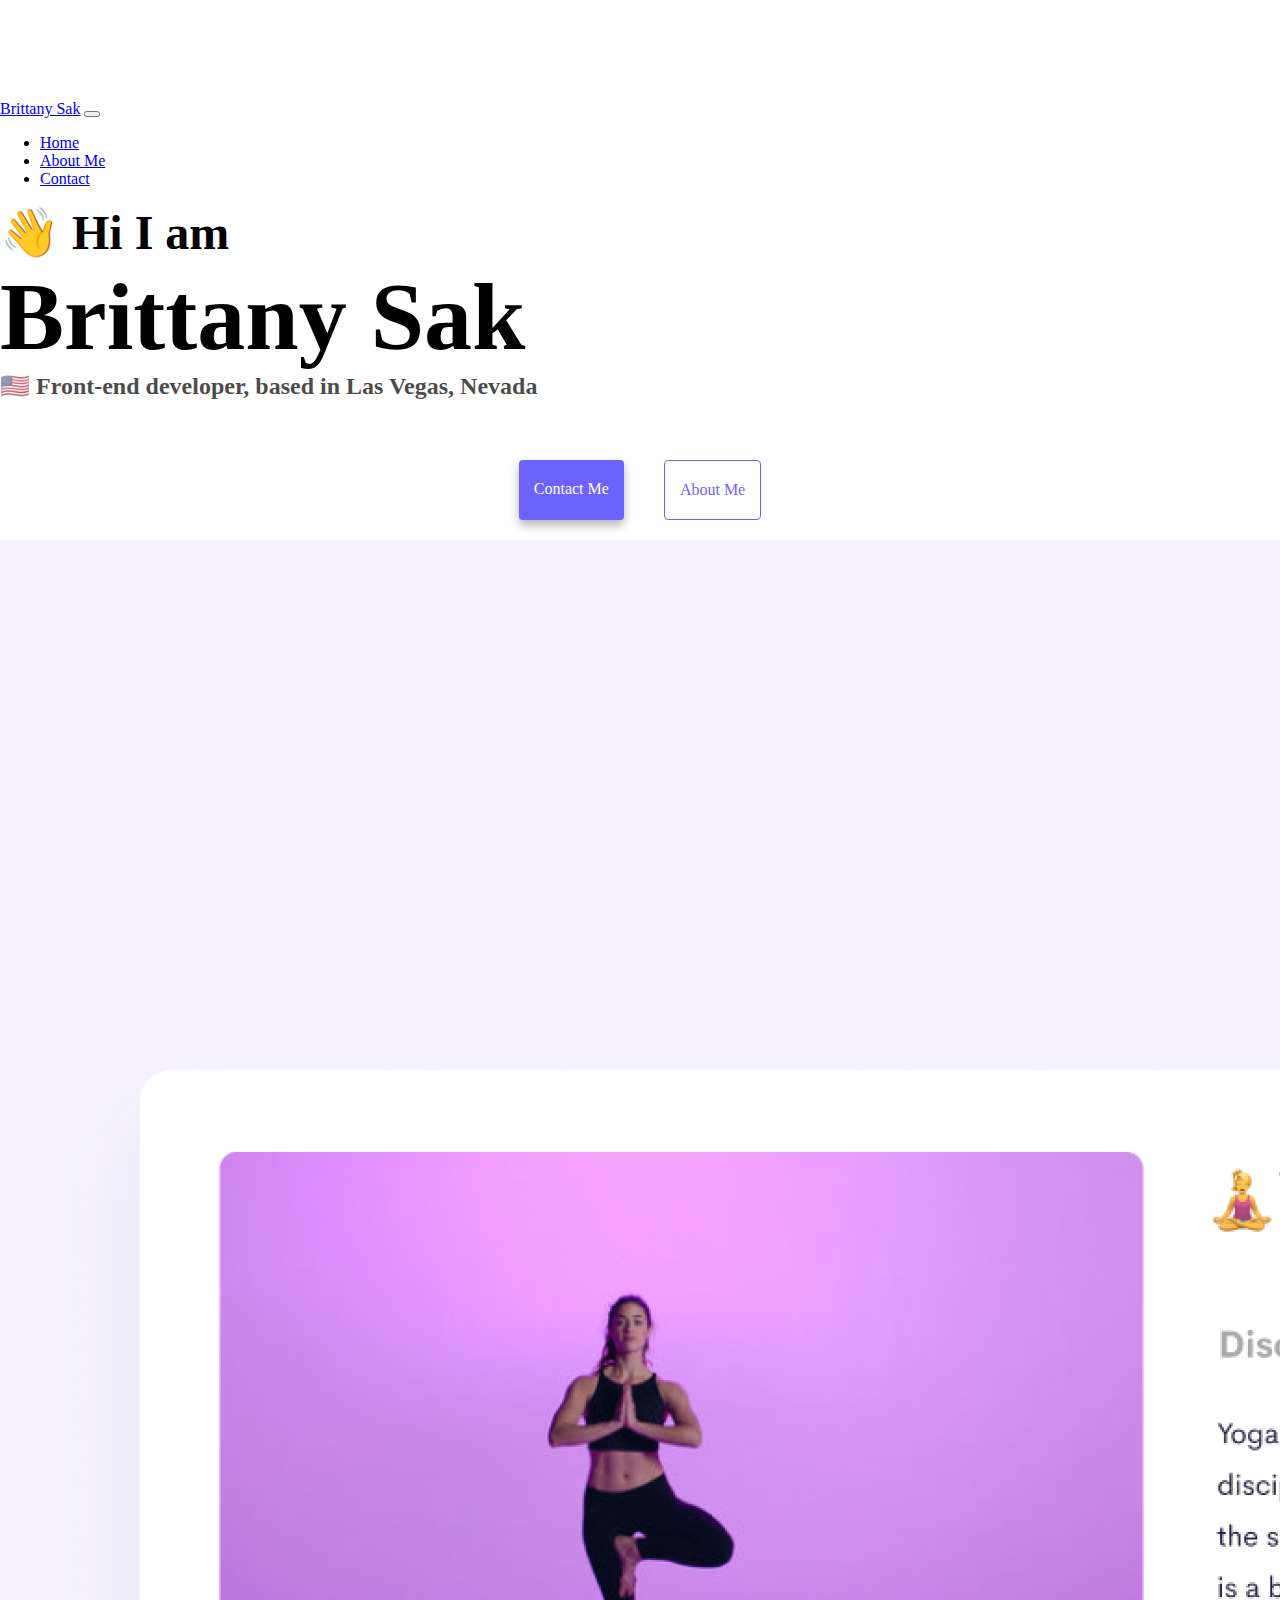
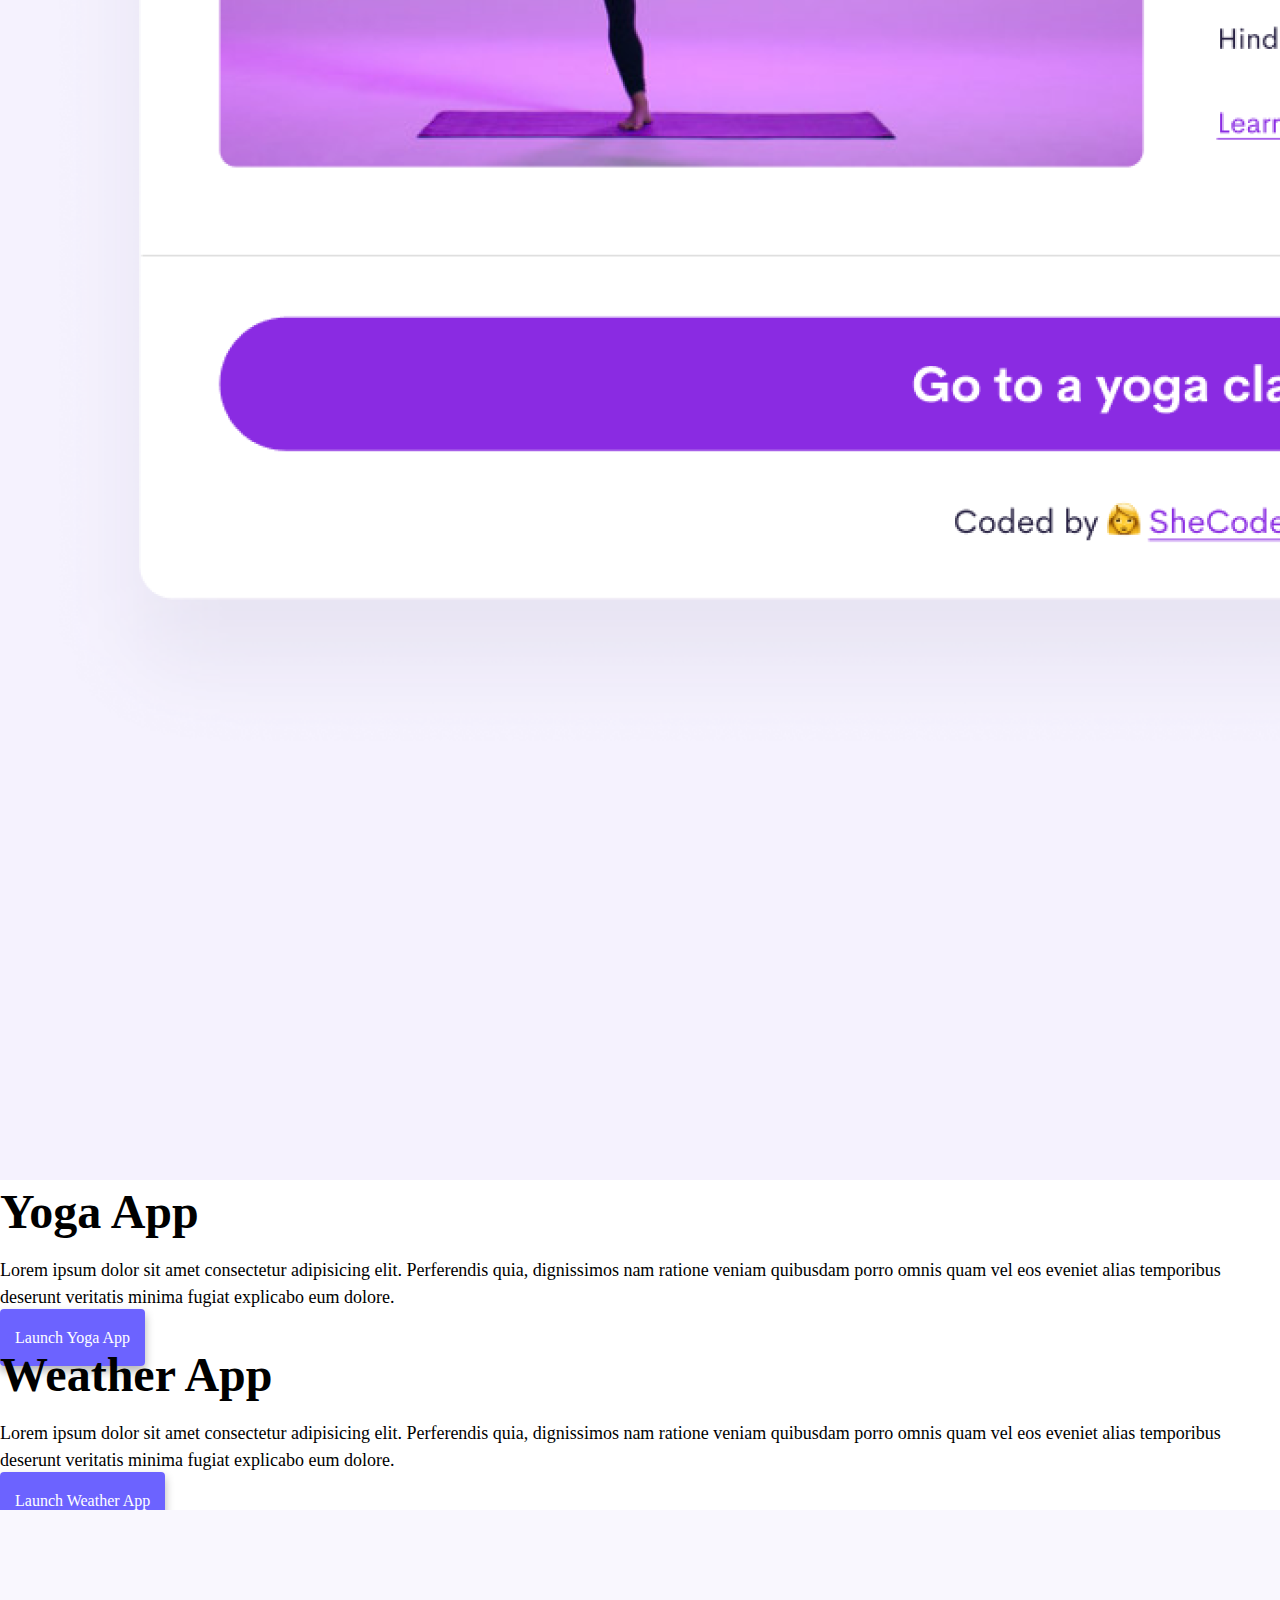
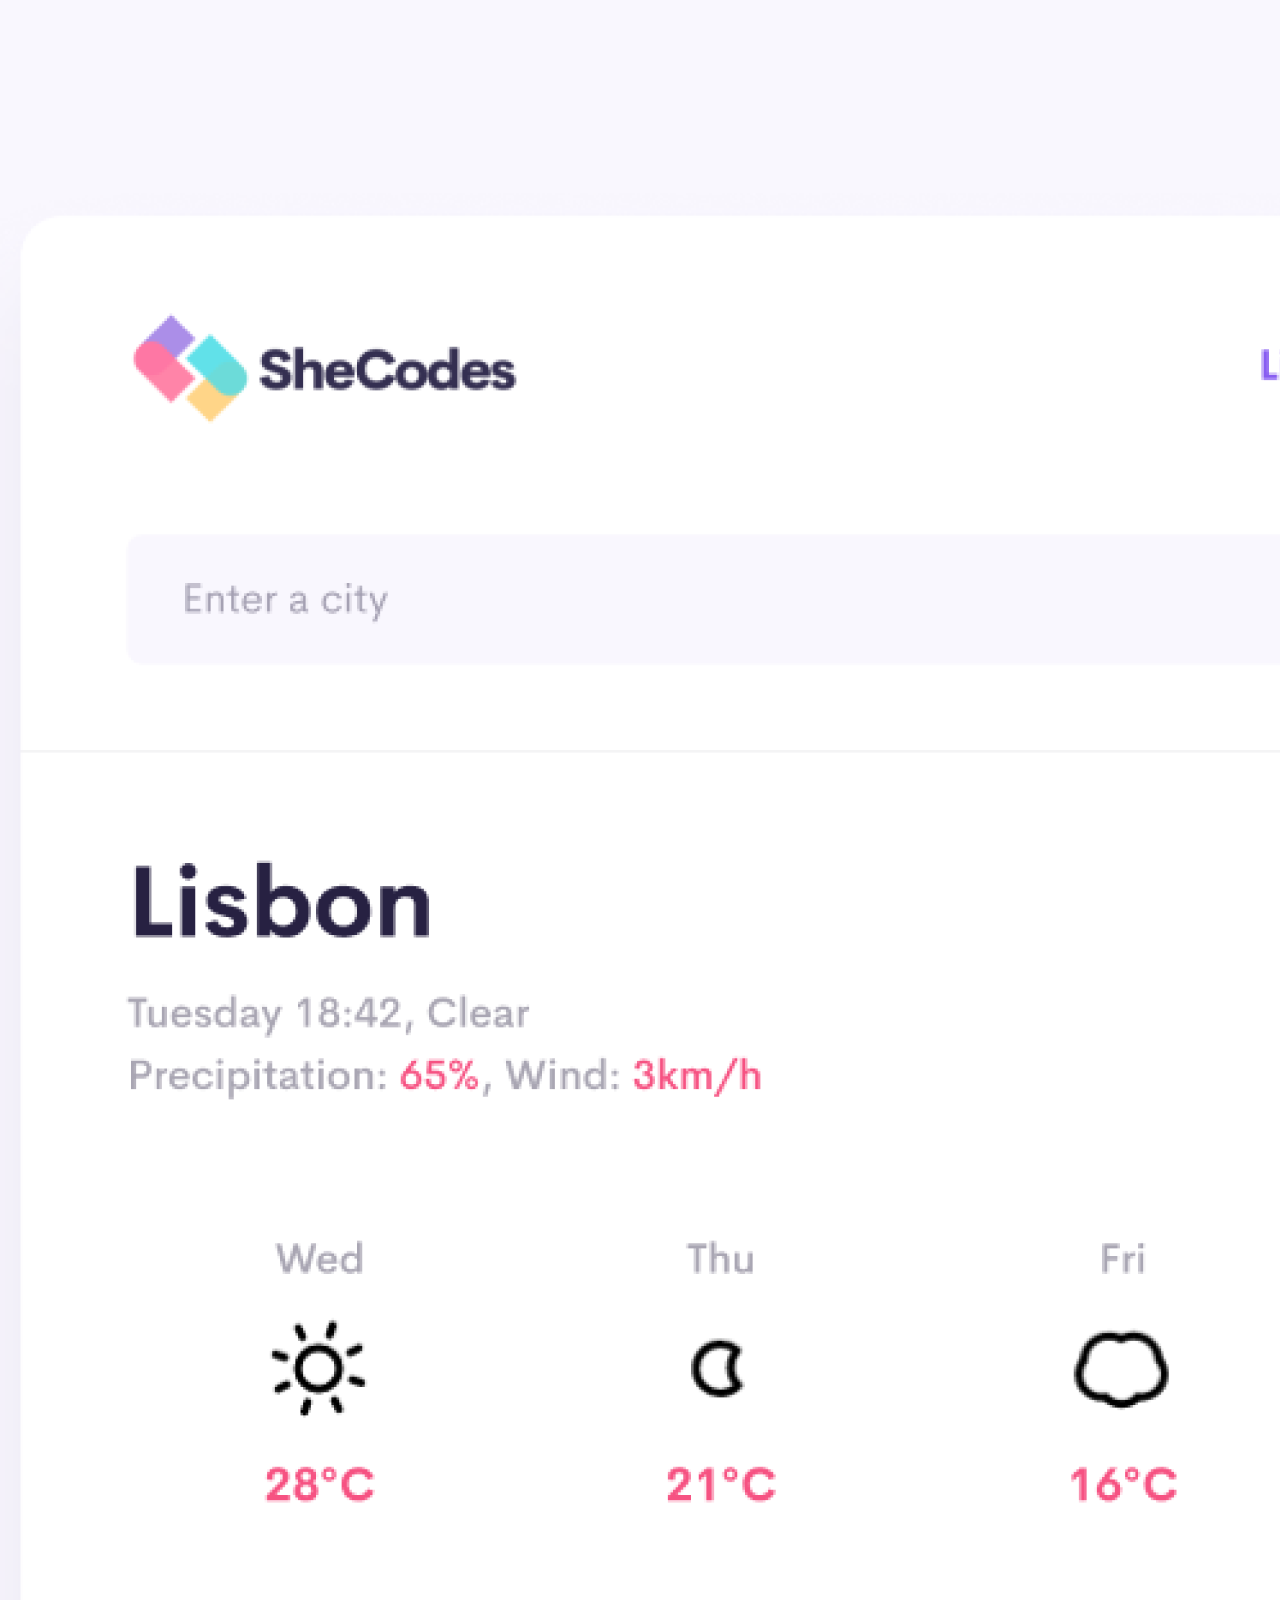
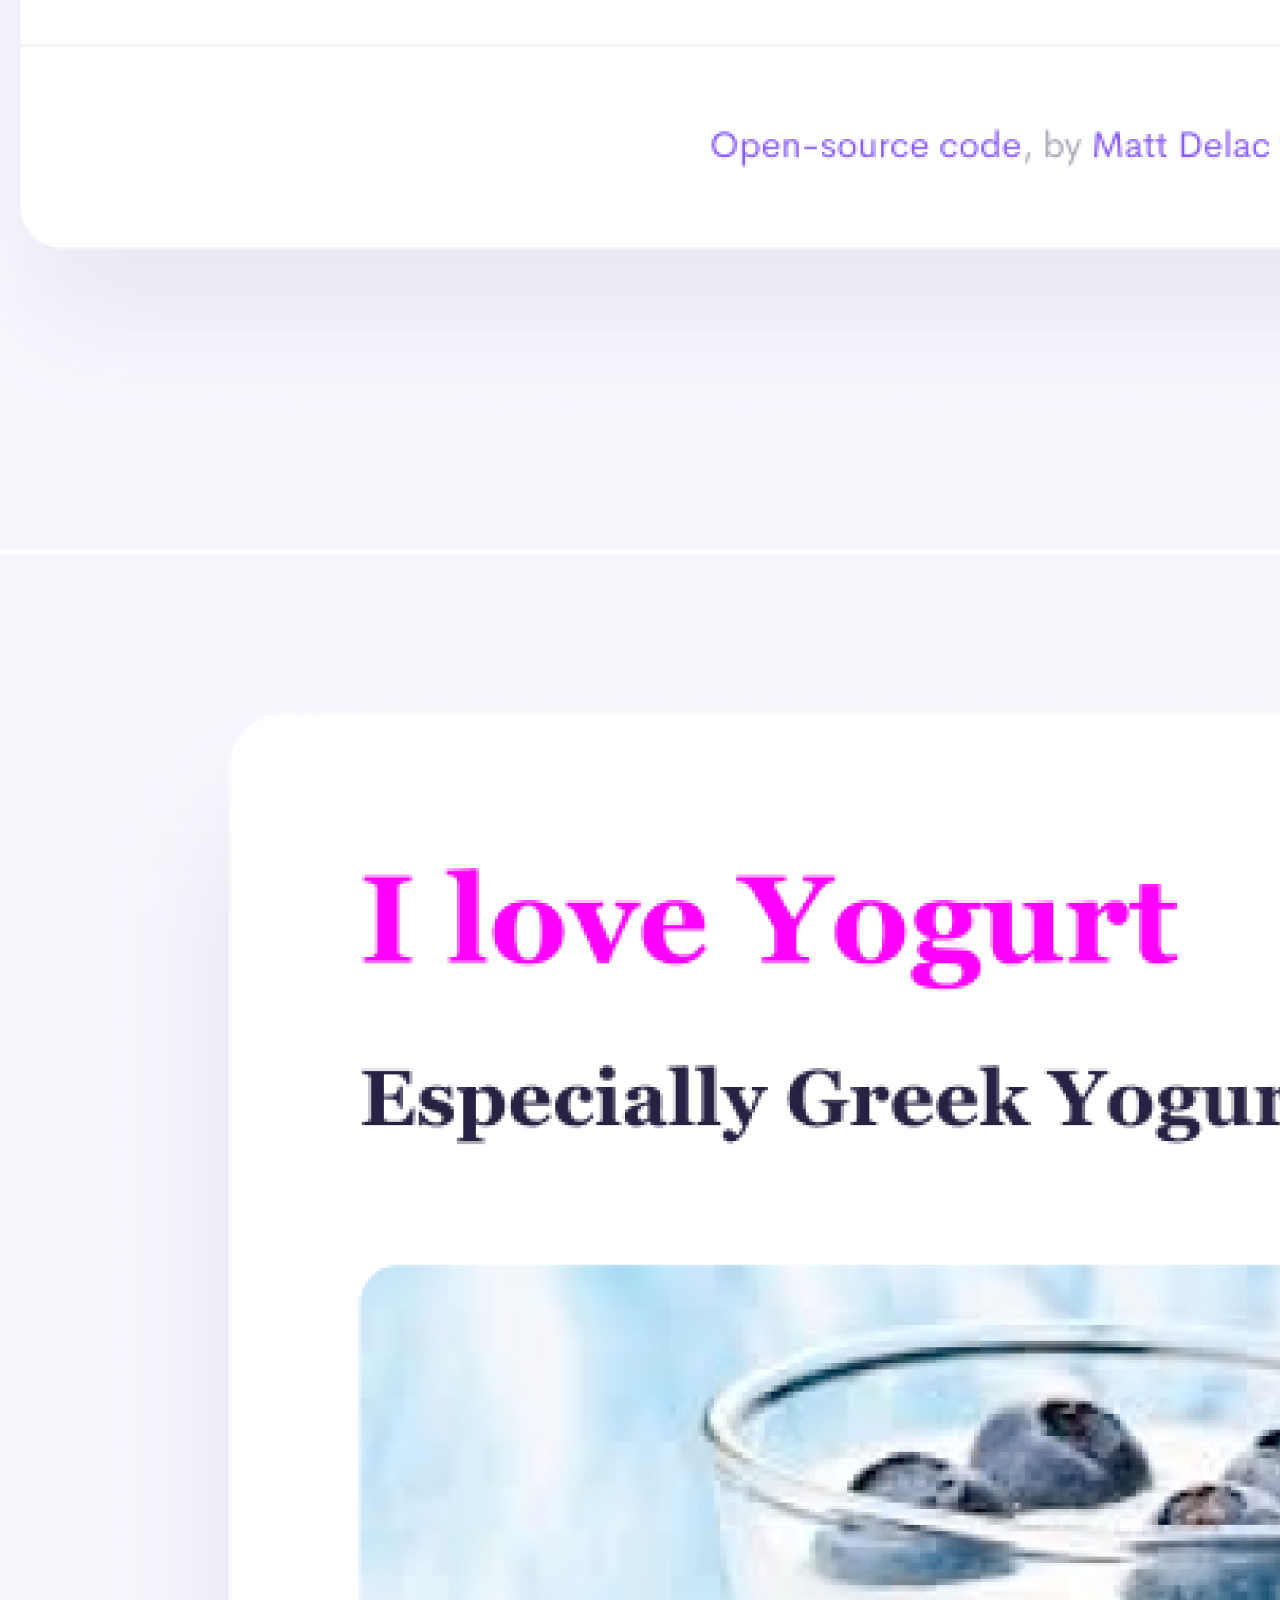
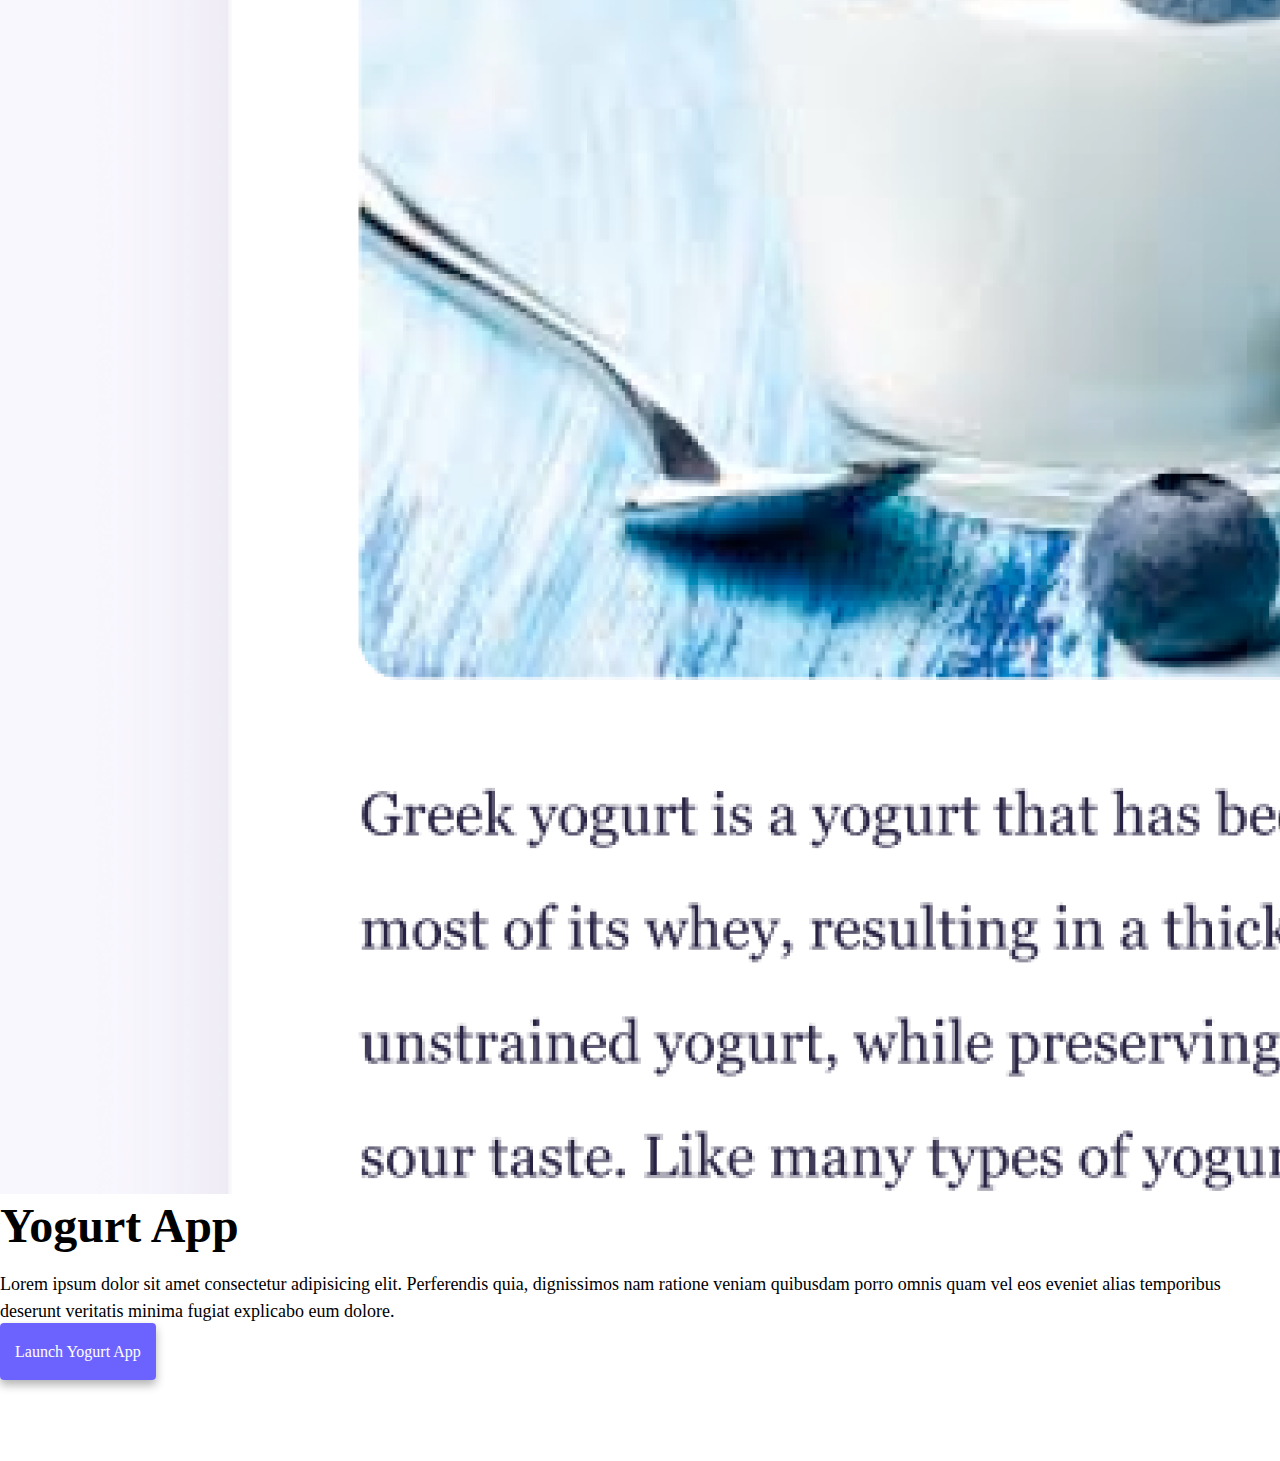
<file: index.html>
<!DOCTYPE html>
<html lang="en">
  <head>
    <meta charset="UTF-8" />
    <meta
      name="description"
      content="Brittany Sak, front-end developer trained in HTML, CSS, JavaScript, VS Code Editor, API, GitHub, Bootstrap, Hosting, SEO, React, and Responsive Development."
    />
    <meta http-equiv="X-UA-Compatible" content="IE=edge" />
    <meta name="viewport" content="width=device-width, initial-scale=1.0" />
    <link
      href="https://cdn.jsdelivr.net/npm/bootstrap@5.0.1/dist/css/bootstrap.min.css"
      rel="stylesheet"
      integrity="sha384-+0n0xVW2eSR5OomGNYDnhzAbDsOXxcvSN1TPprVMTNDbiYZCxYbOOl7+AMvyTG2x"
      crossorigin="anonymous"
    />
    <script
      src="https://cdn.jsdelivr.net/npm/bootstrap@5.0.1/dist/js/bootstrap.bundle.min.js"
      integrity="sha384-gtEjrD/SeCtmISkJkNUaaKMoLD0//ElJ19smozuHV6z3Iehds+3Ulb9Bn9Plx0x4"
      crossorigin="anonymous"
    ></script>
    <title>Front-End Developer from Las Vegas - Brittany Sak</title>
    <link rel="stylesheet" href="src/style.css" />
  </head>
  <body>
    <nav class="navbar navbar-expand-lg navbar-light bg-light fixed-top mb-5">
      <div class="container-fluid">
        <a class="navbar-brand" href="index.html" title="Brittany Sak"
          >Brittany Sak</a
        >
        <button
          class="navbar-toggler"
          type="button"
          data-bs-toggle="collapse"
          data-bs-target="#navbarNav"
          aria-controls="navbarNav"
          aria-expanded="false"
          aria-label="Toggle navigation"
        >
          <span class="navbar-toggler-icon"></span>
        </button>
        <div class="collapse navbar-collapse" id="navbarNav">
          <ul class="navbar-nav">
            <li class="nav-item">
              <a
                class="nav-link active"
                aria-current="page"
                href="index.html"
                title="Home"
                >Home</a
              >
            </li>
            <li class="nav-item">
              <a class="nav-link" href="about.html" title="About Brittany Sak"
                >About Me</a
              >
            </li>
            <li class="nav-item">
              <a
                class="nav-link"
                href="about.html#contact"
                title="Contact Brittany Sak"
                >Contact</a
              >
            </li>
          </ul>
        </div>
      </div>
    </nav>
    <h2 class="text-center">👋 Hi I am</h2>
    <h1 class="text-center">Brittany Sak</h1>
    <h3 class="text-center">
      🇺🇸 Front-end developer, based in Las Vegas, Nevada
    </h3>
    <div class="navigation-links mb-5">
      <a href="about.html#contact" class="primary-link" title="Contact Me"
        >Contact Me</a
      >
      <a href="about.html" class="secondary-link" title="About Me">About Me</a>
    </div>
    <div class="container">
      <div class="row mt-5">
        <div class="col-sm-6">
          <img
            src="src/images/yoga.png"
            alt="Yoga Project"
            class="img-fluid rounded d-none d-sm-block"
          />
        </div>
        <div class="col-sm-6">
          <h2 class="mb-3">Yoga App</h2>
          <p>
            Lorem ipsum dolor sit amet consectetur adipisicing elit. Perferendis
            quia, dignissimos nam ratione veniam quibusdam porro omnis quam vel
            eos eveniet alias temporibus deserunt veritatis minima fugiat
            explicabo eum dolore.
          </p>
          <div class="mt-5">
            <a href="#" class="primary-link" title="Yoga App"
              >Launch Yoga App</a
            >
          </div>
        </div>
      </div>
      <div class="row mt-5">
        <div class="col-sm-6">
          <h2 class="mb-3">Weather App</h2>
          <p>
            Lorem ipsum dolor sit amet consectetur adipisicing elit. Perferendis
            quia, dignissimos nam ratione veniam quibusdam porro omnis quam vel
            eos eveniet alias temporibus deserunt veritatis minima fugiat
            explicabo eum dolore.
          </p>
          <div class="mt-5">
            <a href="#" class="primary-link" title="Weather App"
              >Launch Weather App</a
            >
          </div>
        </div>
        <div class="col-sm-6">
          <img
            src="src/images/weather.png"
            alt="Weather Forecast Project"
            class="img-fluid rounded d-none d-sm-block"
          />
        </div>
      </div>
      <div class="row mt-5">
        <div class="col-sm-6">
          <img
            src="src/images/yogurt.png"
            alt="Yogurt Project"
            class="img-fluid rounded d-none d-sm-block"
          />
        </div>
        <div class="col-sm-6">
          <h2 class="mb-3">Yogurt App</h2>
          <p>
            Lorem ipsum dolor sit amet consectetur adipisicing elit. Perferendis
            quia, dignissimos nam ratione veniam quibusdam porro omnis quam vel
            eos eveniet alias temporibus deserunt veritatis minima fugiat
            explicabo eum dolore.
          </p>
          <div class="mt-5">
            <a href="#" class="primary-link" title="Yogurt App"
              >Launch Yogurt App</a
            >
          </div>
        </div>
      </div>
    </div>
  </body>
</html>
</file>
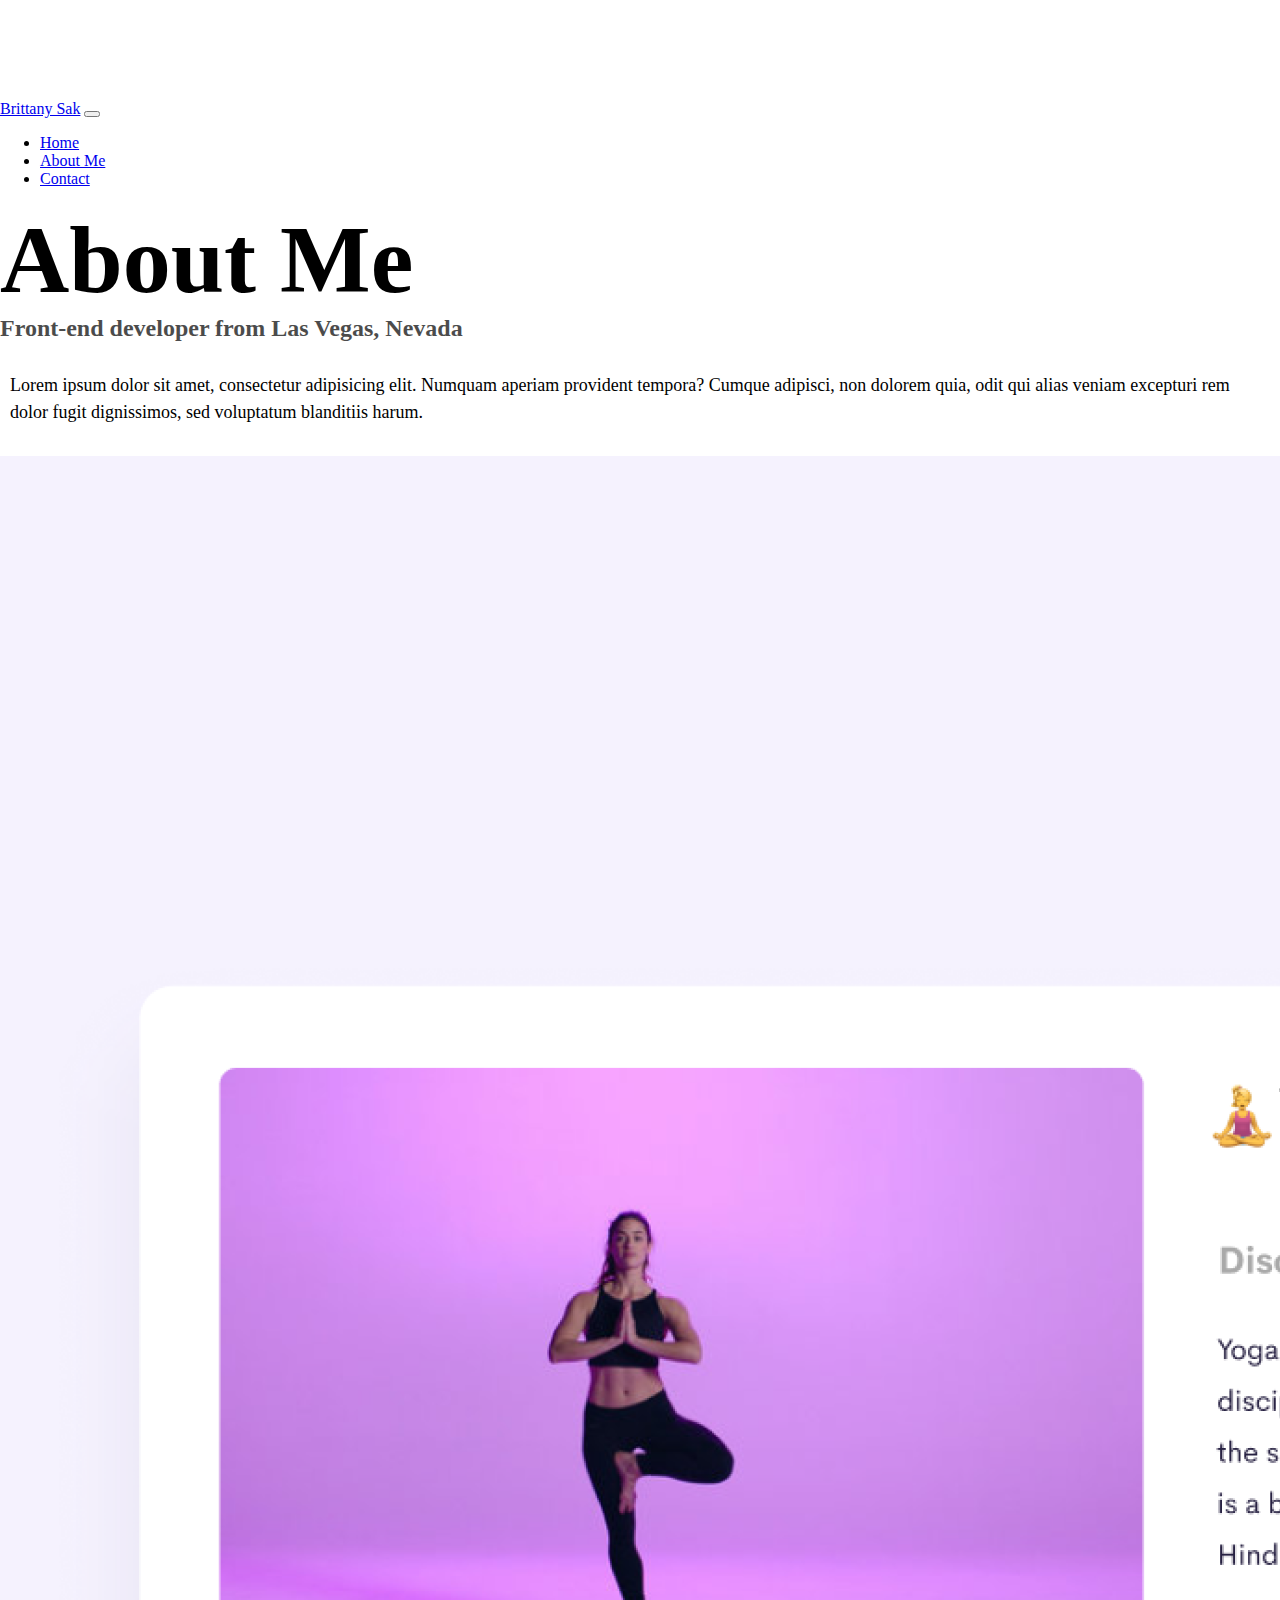
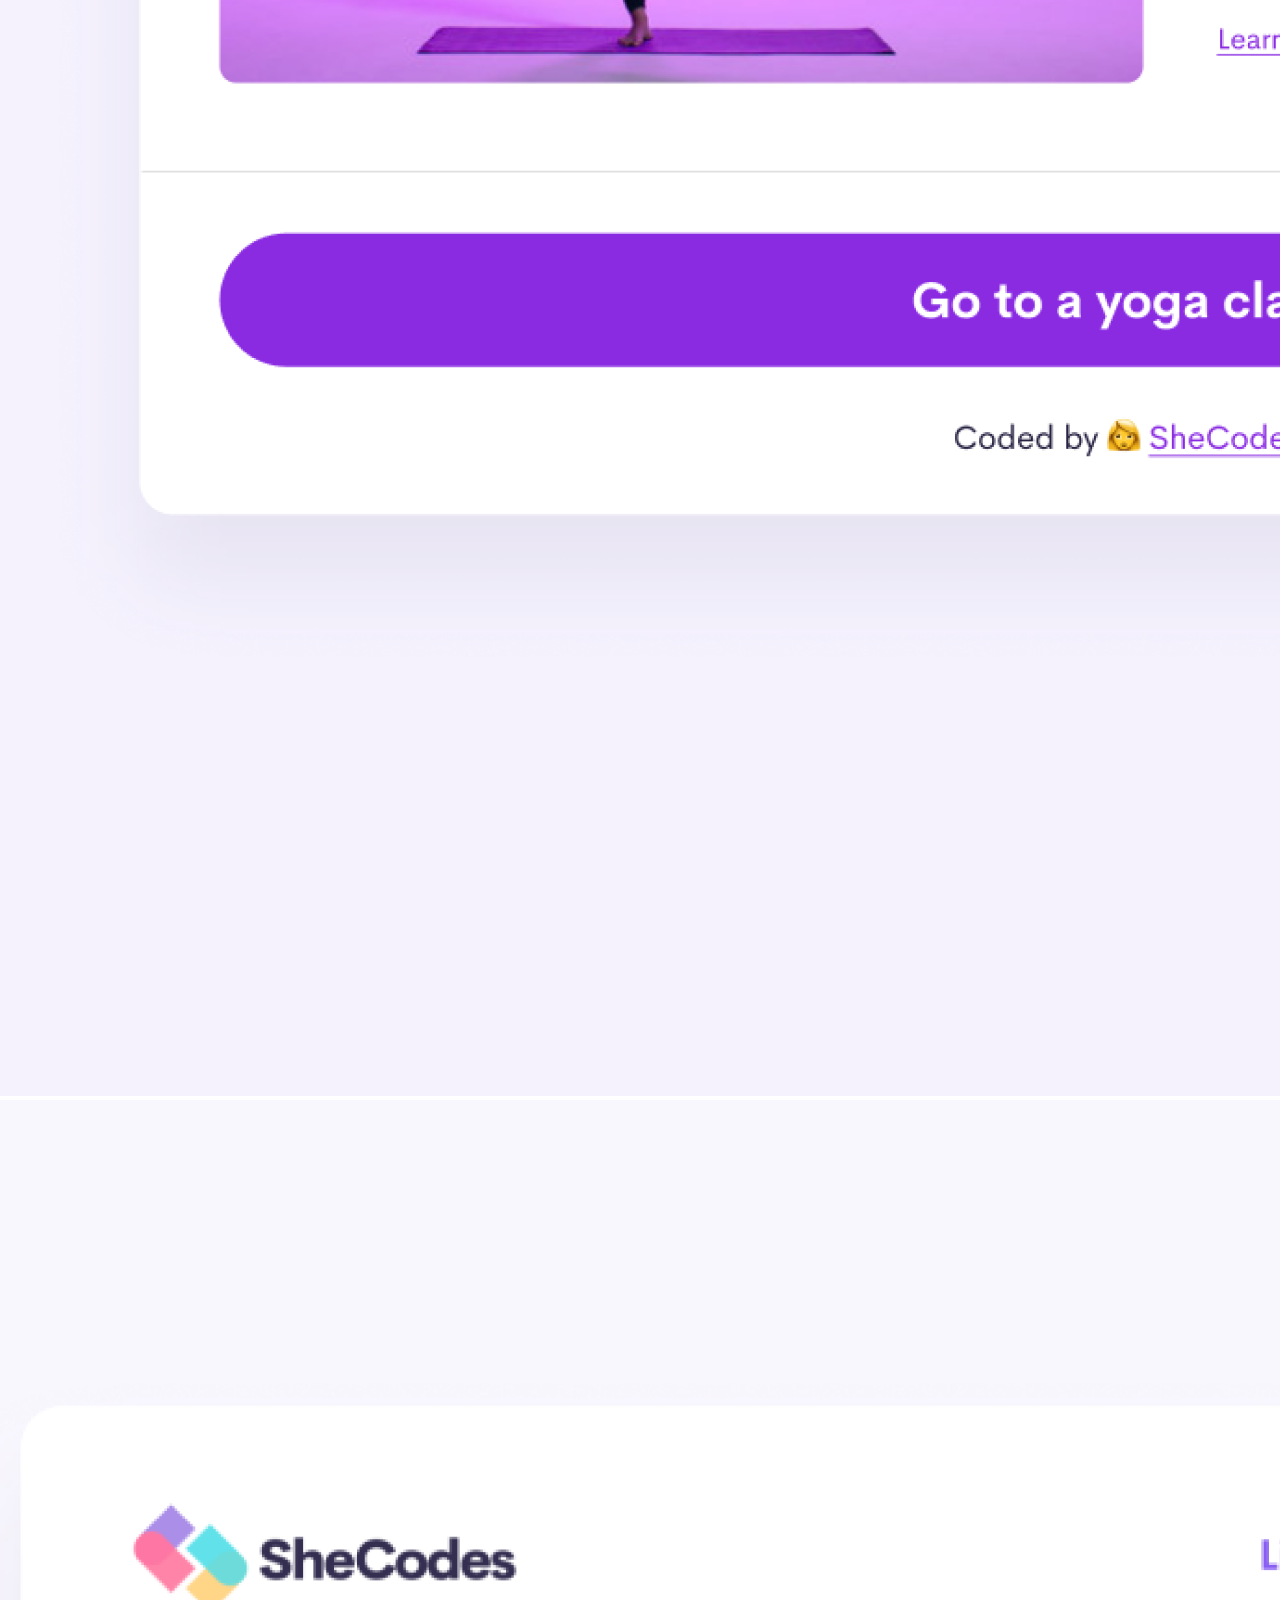
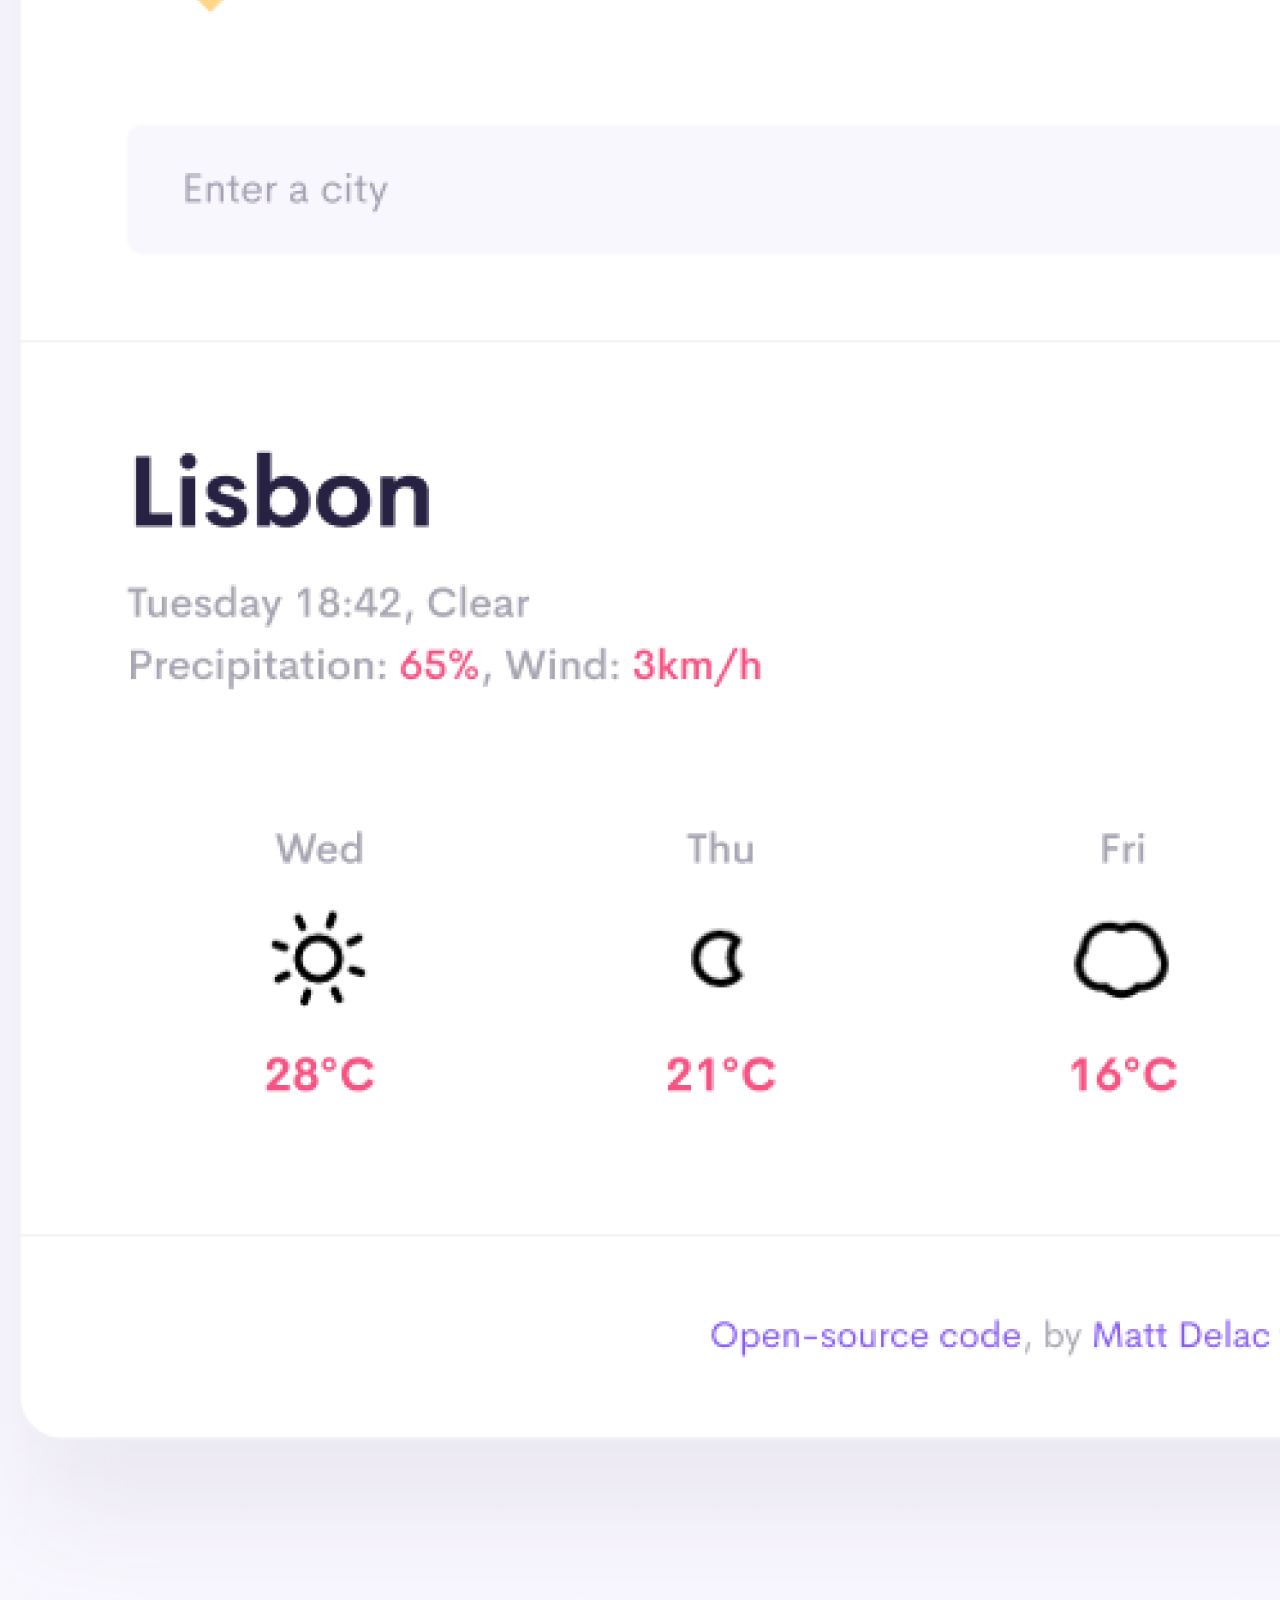
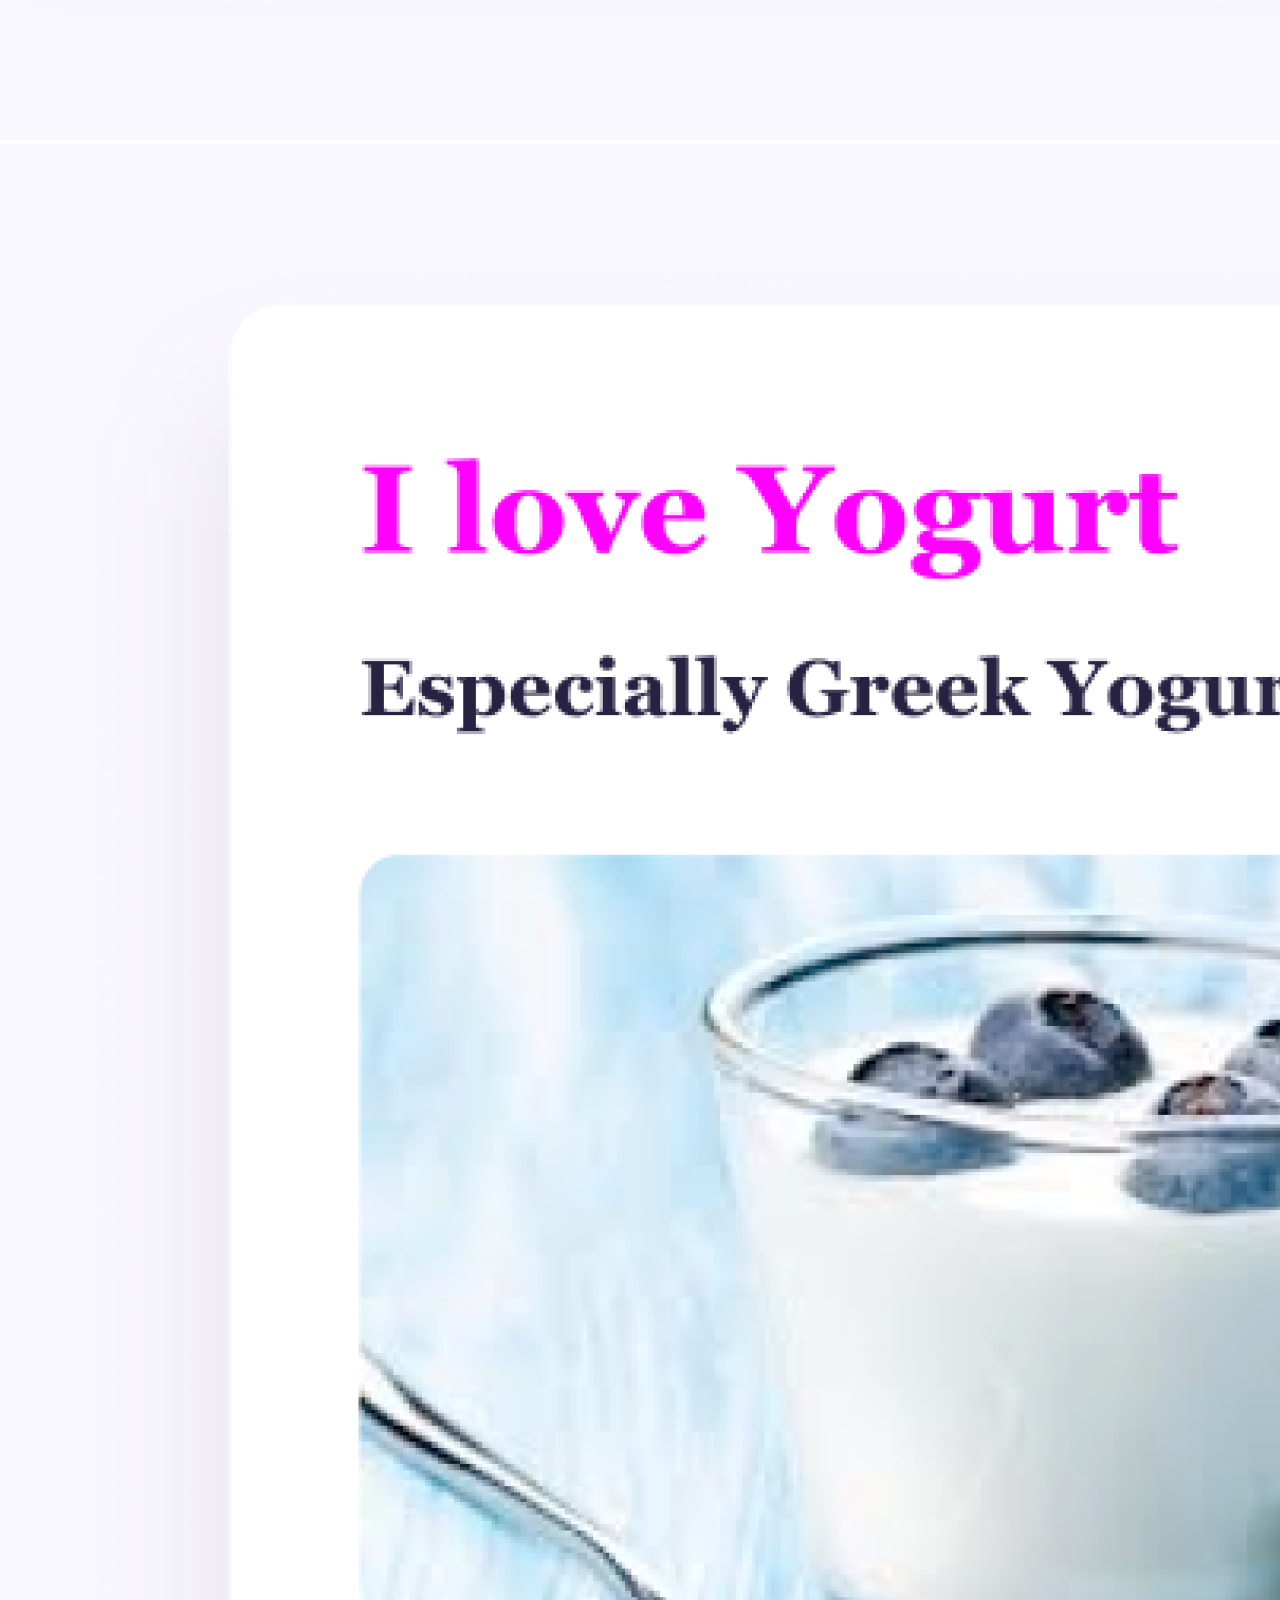
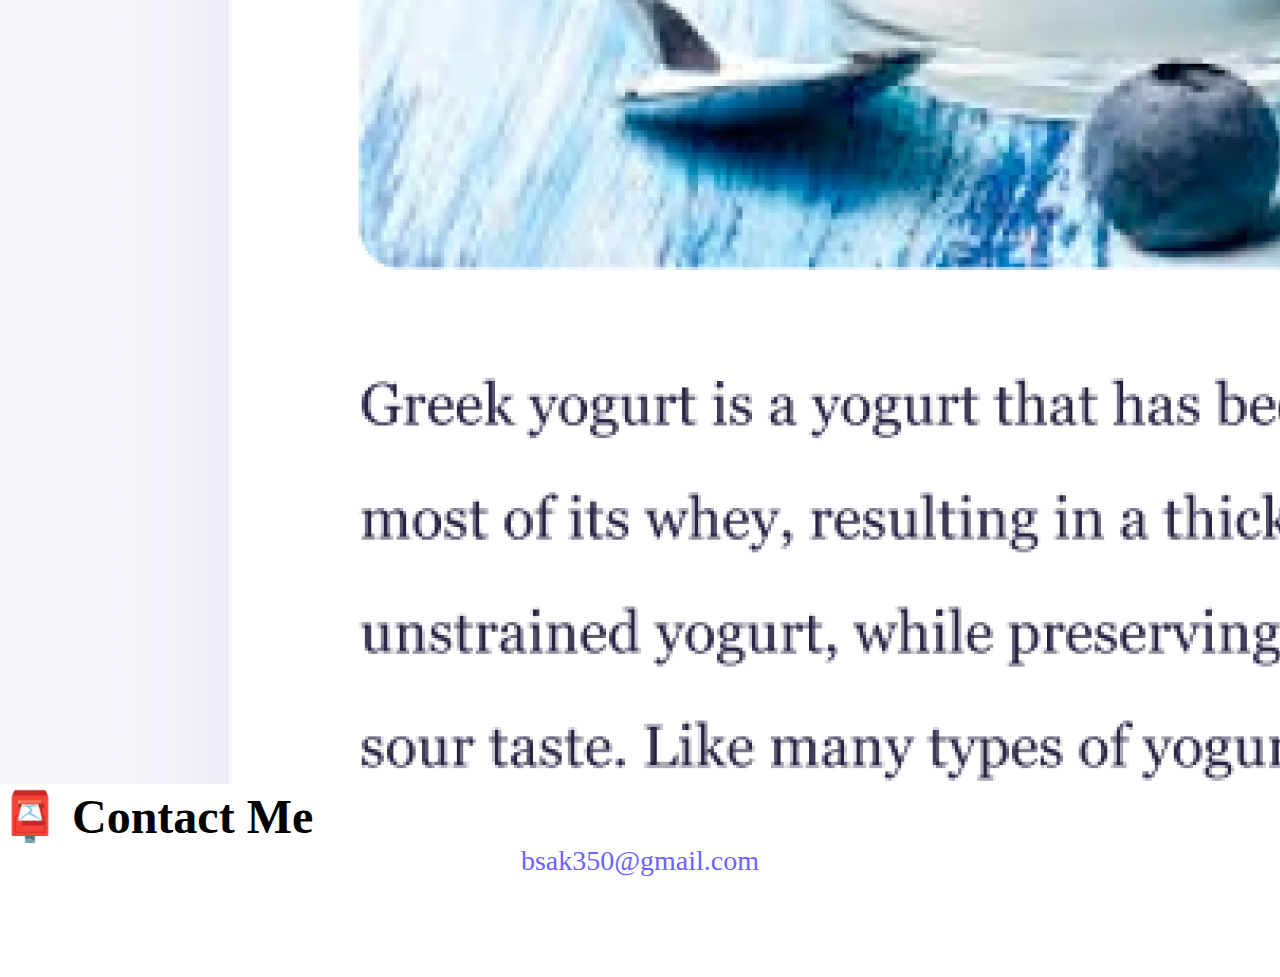
<file: about.html>
<!DOCTYPE html>
<html lang="en">
  <head>
    <meta charset="UTF-8" />
    <meta
      name="description"
      content="Check out these apps for Yoga, Weather Forecast, and Yogurt built by Front-End Developer, React Developer, and Responsive Developer - Brittany Sak"
    />
    <meta http-equiv="X-UA-Compatible" content="IE=edge" />
    <meta name="viewport" content="width=device-width, initial-scale=1.0" />
    <link
      href="https://cdn.jsdelivr.net/npm/bootstrap@5.0.1/dist/css/bootstrap.min.css"
      rel="stylesheet"
      integrity="sha384-+0n0xVW2eSR5OomGNYDnhzAbDsOXxcvSN1TPprVMTNDbiYZCxYbOOl7+AMvyTG2x"
      crossorigin="anonymous"
    />
    <script
      src="https://cdn.jsdelivr.net/npm/bootstrap@5.0.1/dist/js/bootstrap.bundle.min.js"
      integrity="sha384-gtEjrD/SeCtmISkJkNUaaKMoLD0//ElJ19smozuHV6z3Iehds+3Ulb9Bn9Plx0x4"
      crossorigin="anonymous"
    ></script>
    <link rel="stylesheet" href="src/style.css" />
    <title>Learn More About Brittany Sak</title>
  </head>
  <body>
    <nav class="navbar navbar-expand-lg navbar-light bg-light fixed-top mb-5">
      <div class="container-fluid">
        <a class="navbar-brand" href="index.html" title="Brittany Sak"
          >Brittany Sak</a
        >
        <button
          class="navbar-toggler"
          type="button"
          data-bs-toggle="collapse"
          data-bs-target="#navbarNav"
          aria-controls="navbarNav"
          aria-expanded="false"
          aria-label="Toggle navigation"
        >
          <span class="navbar-toggler-icon"></span>
        </button>
        <div class="collapse navbar-collapse" id="navbarNav">
          <ul class="navbar-nav">
            <li class="nav-item">
              <a
                class="nav-link"
                aria-current="page"
                href="index.html"
                title="Home"
                >Home</a
              >
            </li>
            <li class="nav-item">
              <a
                class="nav-link active"
                href="about.html"
                title="About Brittany Sak"
                >About Me</a
              >
            </li>
            <li class="nav-item">
              <a
                class="nav-link"
                href="about.html#contact"
                title="Contact Brittany Sak"
                >Contact</a
              >
            </li>
          </ul>
        </div>
      </div>
    </nav>

    <h1 class="text-center">About Me</h1>
    <h3 class="text-center">Front-end developer from Las Vegas, Nevada</h3>
    <div class="about-paragraphs text-center">
      <p>
        Lorem ipsum dolor sit amet, consectetur adipisicing elit. Numquam
        aperiam provident tempora? Cumque adipisci, non dolorem quia, odit qui
        alias veniam excepturi rem dolor fugit dignissimos, sed voluptatum
        blanditiis harum.
      </p>
    </div>
    <div class="container">
      <div class="row">
        <div class="col-sm-4">
          <img
            src="src/images/yoga.png"
            alt="Yoga Project"
            class="img-fluid p-2 rounded shadow mb-4"
          />
        </div>
        <div class="col-sm-4">
          <img
            src="src/images/weather.png"
            alt="Weather Forecast Project"
            class="img-fluid p-2 rounded shadow mb-4"
          />
        </div>
        <div class="col-sm-4">
          <img
            src="src/images/yogurt.png"
            alt="Yogurt Project"
            class="img-fluid p-2 rounded shadow mb-4"
          />
        </div>
      </div>
    </div>
    <div class="mt-5" id="contact">
      <h2 class="text-center">📮 Contact Me</h2>
      <a
        href="mailto:bsak350@gmail.com"
        class="text-start email-link"
        title="Email bsak350@gmail.com"
        >bsak350@gmail.com
      </a>
    </div>
  </body>
</html>
</file>
<file: src/style.css>
:root {
  --primary-color: #6c63ff;
  --secondary-color: #f5f2fe;
  --box-shadow: 0 5px 10px rgba(0, 0, 0, 0.3);
}

body {
  margin: 100px 0;
}

h1,
h2,
h3 {
  margin: 0;
}

h1 {
  font-size: 96px;
}

h2 {
  font-size: 48px;
}

h3 {
  font-size: 24px;
  opacity: 0.7;
}

p {
  font-size: 18px;
  line-height: 1.5;
}

.navigation-links {
  display: flex;
  margin-top: 40px;
  justify-content: center;
}

.navigation-links a {
  margin: 20px;
}

.primary-link {
  background: var(--primary-color);
  box-shadow: var(--box-shadow);
  color: white;
  border-radius: 4px;
  padding: 20px 15px;
  text-decoration: none;
  text-transform: capitalize;
}

.primary-link:hover {
  color: white;
}

.secondary-link {
  color: var(--primary-color);
  border: 1px solid var(--primary-color);
  border-radius: 4px;
  padding: 20px 15px;
  text-decoration: none;
  text-transform: capitalize;
}

.homepage-link {
  color: var(--primary-color);
  text-align: center;
  display: block;
}

.about-paragraphs {
  margin: 30px 0;
}

.about-paragraphs p {
  margin: 10px;
}

.email-link {
  display: flex;
  justify-content: center;
  color: var(--primary-color);
  font-size: 28px;
  text-decoration: none;
}

.email-link:hover {
  text-decoration: underline;
}

@media (max-width: 576px) {
  .mb-3,
  .mt-5,
  .primary-link {
    text-align: center;
  }

  .primary-link {
    display: block;
    margin: 0 20px;
  }

  h1 {
    font-size: 48px;
    line-height: 1.5;
  }

  h2 {
    font-size: 32px;
  }
}
</file>
